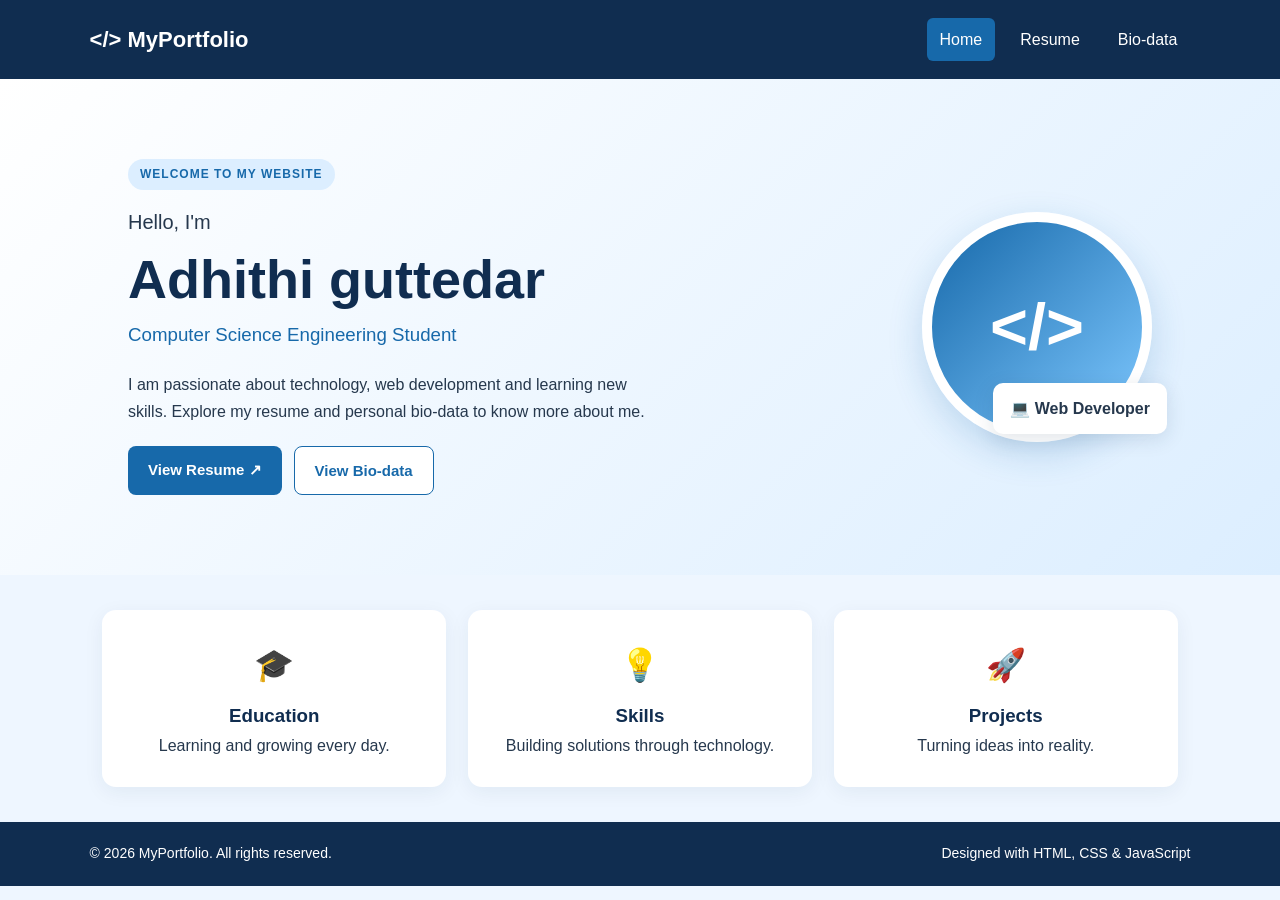
<file: index.html>
<!DOCTYPE html>
<html lang="en">
<head>
    <meta charset="UTF-8">
    <meta name="viewport" content="width=device-width, initial-scale=1.0">
    <title>My Portfolio | Home</title>
    <link rel="stylesheet" href="style.css">
    <script src="script.js" defer></script>
</head>
<body>

<header class="navbar">
    <a class="logo" href="index.html"> &lt;/&gt; MyPortfolio</a>
    <nav>
        <a class="active" href="index.html">Home</a>
        <a href="resume.html">Resume</a>
        <a href="biodata.html">Bio-data</a>
    </nav>
</header>

<main>
    <section class="hero">
        <div class="hero-text">
            <span class="tag">WELCOME TO MY WEBSITE</span>
            <p class="intro">Hello, I'm</p>
            <h1>Adhithi guttedar</h1>
            <h3>Computer Science Engineering Student</h3>

            <p class="description">
                I am passionate about technology, web development
                and learning new skills. Explore my resume and
                personal bio-data to know more about me.
            </p>

            <div class="buttons">
                <a class="btn primary" href="resume.html">View Resume ↗</a>
                <a class="btn secondary" href="biodata.html">View Bio-data</a>
            </div>
        </div>

        <div class="hero-image">
            <div class="circle">
                <span>&lt;/&gt;</span>
            </div>
            <div class="floating-card">💻 Web Developer</div>
        </div>
    </section>

    <section class="features">
        <article class="feature-card">
            <div class="feature-icon">🎓</div>
            <h3>Education</h3>
            <p>Learning and growing every day.</p>
        </article>

        <article class="feature-card">
            <div class="feature-icon">💡</div>
            <h3>Skills</h3>
            <p>Building solutions through technology.</p>
        </article>

        <article class="feature-card">
            <div class="feature-icon">🚀</div>
            <h3>Projects</h3>
            <p>Turning ideas into reality.</p>
        </article>
    </section>
</main>

<footer>
    <p>© <span class="year"></span> MyPortfolio. All rights reserved.</p>
    <p>Designed with HTML, CSS & JavaScript</p>
</footer>

</body>
</html>
</file>
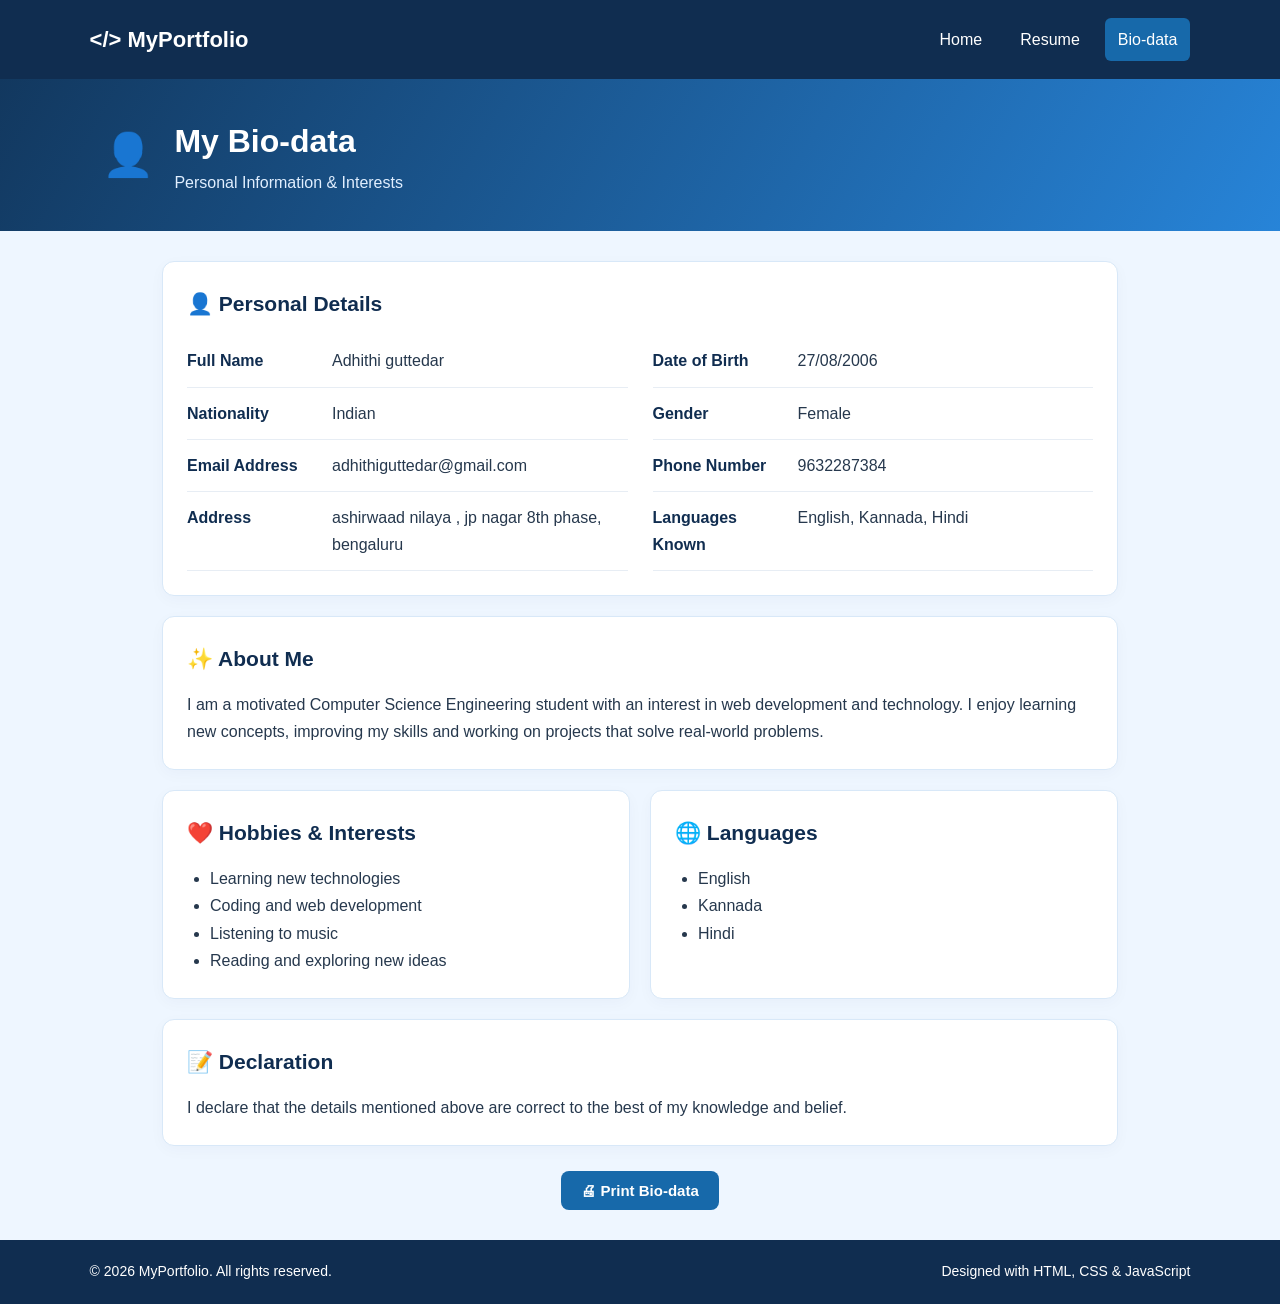
<file: biodata.html>
<!DOCTYPE html>
<html lang="en">
<head>
    <meta charset="UTF-8">
    <meta name="viewport" content="width=device-width, initial-scale=1.0">
    <title>My Bio-data | MyPortfolio</title>
    <link rel="stylesheet" href="style.css">
    <script src="script.js" defer></script>
</head>
<body>

<header class="navbar">
    <a class="logo" href="index.html">&lt;/&gt; MyPortfolio</a>
    <nav>
        <a href="index.html">Home</a>
        <a href="resume.html">Resume</a>
        <a class="active" href="biodata.html">Bio-data</a>
    </nav>
</header>

<section class="page-banner">
    <div class="banner-icon">👤</div>
    <div>
        <h1>My Bio-data</h1>
        <p>Personal Information & Interests</p>
    </div>
</section>

<main class="content">

    <section class="card">
        <h2>👤 Personal Details</h2>

        <div class="details">
            <div class="detail-row">
                <strong>Full Name</strong>
                <span>Adhithi guttedar</span>
            </div>
            <div class="detail-row">
                <strong>Date of Birth</strong>
                <span>27/08/2006</span>
            </div>
            <div class="detail-row">
                <strong>Nationality</strong>
                <span>Indian</span>
            </div>
            <div class="detail-row">
                <strong>Gender</strong>
                <span>Female</span>
            </div>
            <div class="detail-row">
                <strong>Email Address</strong>
                <span>adhithiguttedar@gmail.com</span>
            </div>
            <div class="detail-row">
                <strong>Phone Number</strong>
                <span>9632287384</span>
            </div>
            <div class="detail-row">
                <strong>Address</strong>
                <span>ashirwaad nilaya , jp nagar 8th phase, bengaluru</span>
            </div>
            <div class="detail-row">
                <strong>Languages Known</strong>
                <span>English, Kannada, Hindi</span>
            </div>
        </div>
    </section>

    <section class="card">
        <h2>✨ About Me</h2>
        <p>I am a motivated Computer Science Engineering student
        with an interest in web development and technology.
        I enjoy learning new concepts, improving my skills and
        working on projects that solve real-world problems.</p>
    </section>

    <div class="two-column">
        <section class="card">
            <h2>❤️ Hobbies & Interests</h2>
            <ul>
                <li>Learning new technologies</li>
                <li>Coding and web development</li>
                <li>Listening to music</li>
                <li>Reading and exploring new ideas</li>
            </ul>
        </section>

        <section class="card">
            <h2>🌐 Languages</h2>
            <ul>
                <li>English</li>
                <li>Kannada</li>
                <li>Hindi</li>
            </ul>
        </section>
    </div>

    <section class="card">
        <h2>📝 Declaration</h2>
        <p>I declare that the details mentioned above are correct
        to the best of my knowledge and belief.</p>
    </section>

    <div class="center">
        <button class="btn primary" onclick="window.print()">
            🖨 Print Bio-data
        </button>
    </div>

</main>

<footer>
    <p>© <span class="year"></span> MyPortfolio. All rights reserved.</p>
    <p>Designed with HTML, CSS & JavaScript</p>
</footer>

</body>
</html>
</file>
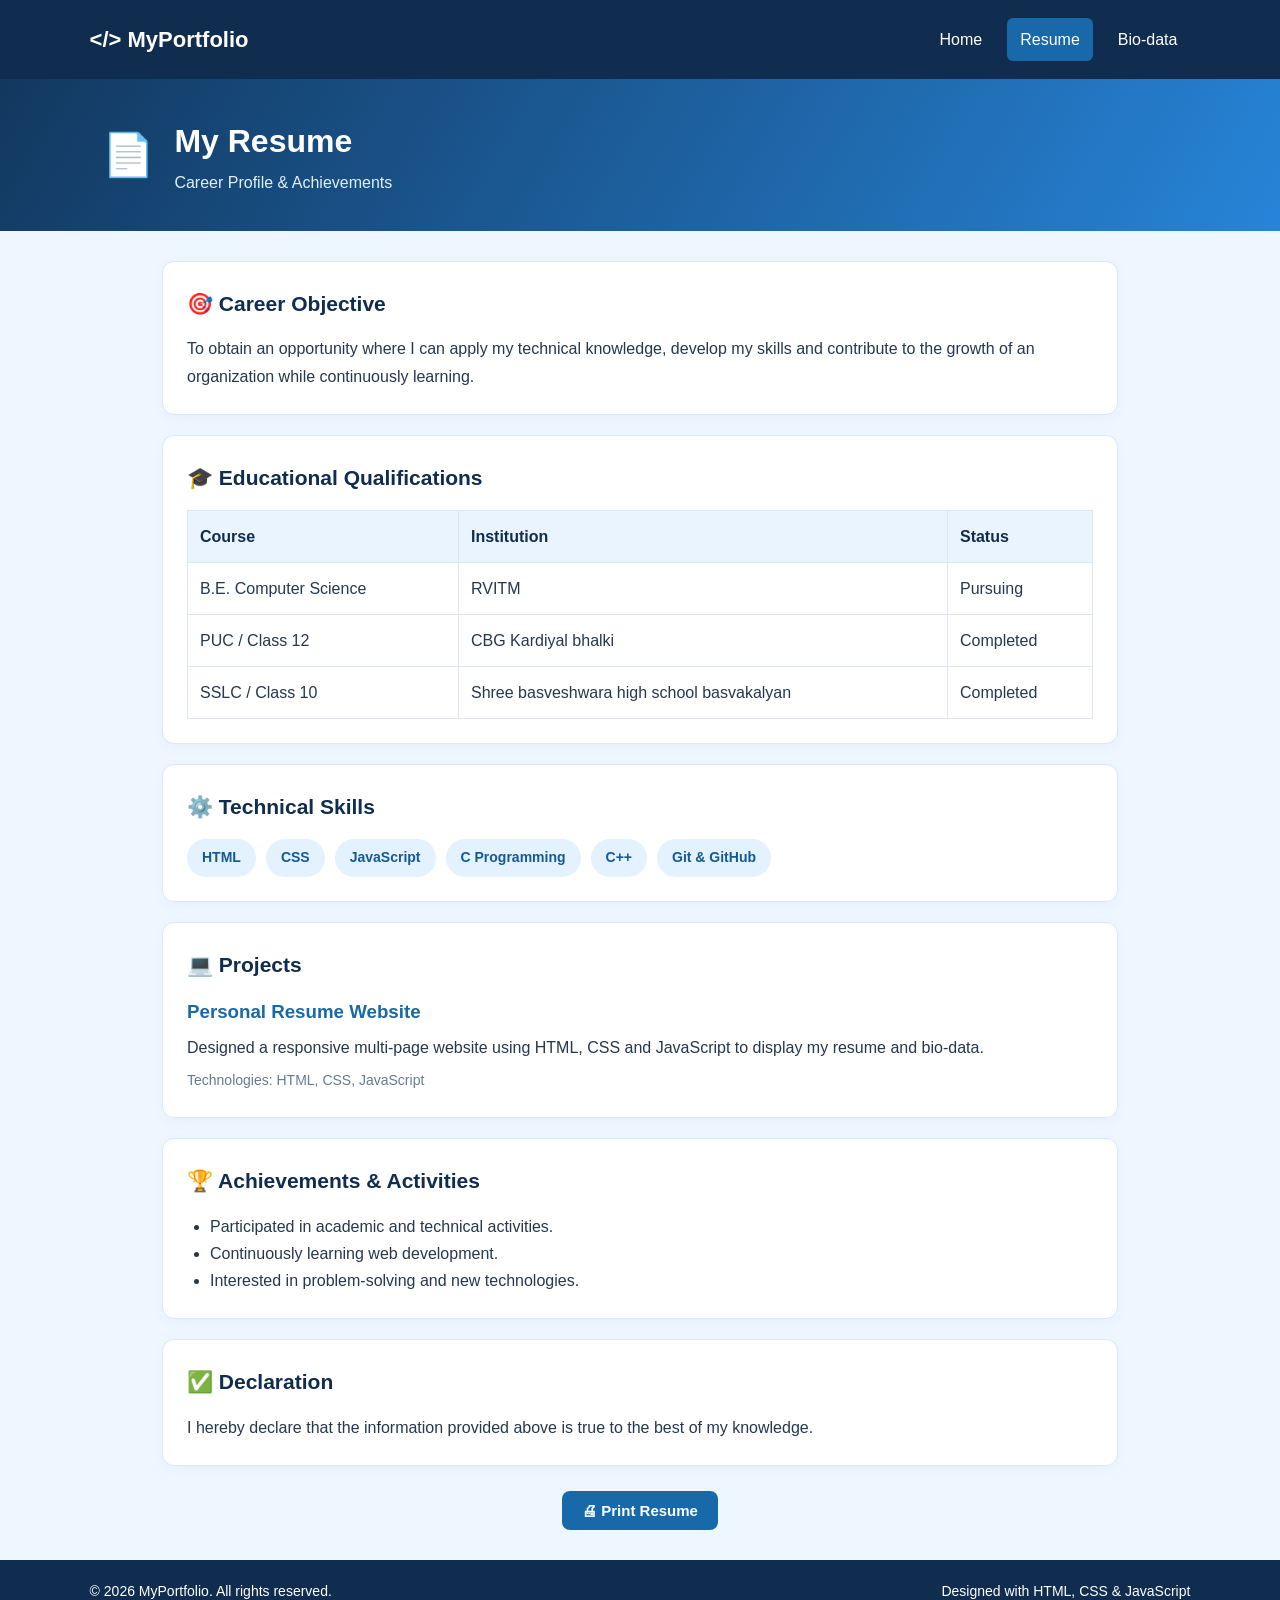
<file: resume.html>
<!DOCTYPE html>
<html lang="en">
<head>
    <meta charset="UTF-8">
    <meta name="viewport" content="width=device-width, initial-scale=1.0">
    <title>My Resume | MyPortfolio</title>
    <link rel="stylesheet" href="style.css">
    <script src="script.js" defer></script>
</head>
<body>

<header class="navbar">
    <a class="logo" href="index.html">&lt;/&gt; MyPortfolio</a>
    <nav>
        <a href="index.html">Home</a>
        <a class="active" href="resume.html">Resume</a>
        <a href="biodata.html">Bio-data</a>
    </nav>
</header>

<section class="page-banner">
    <div class="banner-icon">📄</div>
    <div>
        <h1>My Resume</h1>
        <p>Career Profile & Achievements</p>
    </div>
</section>

<main class="content">

    <section class="card">
        <h2>🎯 Career Objective</h2>
        <p>To obtain an opportunity where I can apply my technical
        knowledge, develop my skills and contribute to the growth
        of an organization while continuously learning.</p>
    </section>

    <section class="card">
        <h2>🎓 Educational Qualifications</h2>
        <div class="table-wrap">
            <table>
                <tr>
                    <th>Course</th>
                    <th>Institution</th>
                    <th>Status</th>
                </tr>
                <tr>
                    <td>B.E. Computer Science</td>
                    <td>RVITM</td>
                    <td>Pursuing</td>
                </tr>
                <tr>
                    <td>PUC / Class 12</td>
                    <td>CBG Kardiyal bhalki</td>
                    <td>Completed</td>
                </tr>
                <tr>
                    <td>SSLC / Class 10</td>
                    <td>Shree basveshwara high school basvakalyan</td>
                    <td>Completed</td>
                </tr>
            </table>
        </div>
    </section>

    <section class="card">
        <h2>⚙️ Technical Skills</h2>
        <div class="skills">
            <span>HTML</span>
            <span>CSS</span>
            <span>JavaScript</span>
            <span>C Programming</span>
            <span>C++</span>
            <span>Git & GitHub</span>
        </div>
    </section>

    <section class="card">
        <h2>💻 Projects</h2>
        <h3>Personal Resume Website</h3>
        <p>Designed a responsive multi-page website using HTML,
        CSS and JavaScript to display my resume and bio-data.</p>
        <p class="muted">Technologies: HTML, CSS, JavaScript</p>
    </section>

    <section class="card">
        <h2>🏆 Achievements & Activities</h2>
        <ul>
            <li>Participated in academic and technical activities.</li>
            <li>Continuously learning web development.</li>
            <li>Interested in problem-solving and new technologies.</li>
        </ul>
    </section>

    <section class="card">
        <h2>✅ Declaration</h2>
        <p>I hereby declare that the information provided above
        is true to the best of my knowledge.</p>
    </section>

    <div class="center">
        <button class="btn primary" onclick="window.print()">
            🖨 Print Resume
        </button>
    </div>

</main>

<footer>
    <p>© <span class="year"></span> MyPortfolio. All rights reserved.</p>
    <p>Designed with HTML, CSS & JavaScript</p>
</footer>

</body>
</html>
</file>
<file: style.css>
:root {
    --primary: #1769aa;
    --dark: #102d50;
    --light: #eef6ff;
    --accent: #dceeff;
    --text: #26384d;
    --white: #ffffff;
}

* {
    margin: 0;
    padding: 0;
    box-sizing: border-box;
}

body {
    font-family: "Segoe UI", Arial, sans-serif;
    background: var(--light);
    color: var(--text);
    line-height: 1.7;
}

a {
    text-decoration: none;
}

/* Navigation bar */

.navbar {
    background: var(--dark);
    color: white;
    padding: 18px 7%;
    display: flex;
    justify-content: space-between;
    align-items: center;
    flex-wrap: wrap;
    gap: 15px;
}

.logo {
    color: white;
    font-size: 22px;
    font-weight: bold;
}

.navbar nav {
    display: flex;
    gap: 12px;
    flex-wrap: wrap;
}

.navbar nav a {
    color: white;
    padding: 8px 13px;
    border-radius: 6px;
    transition: 0.3s;
}

.navbar nav a:hover,
.navbar nav a.active {
    background: var(--primary);
}

/* Home page */

.hero {
    display: flex;
    align-items: center;
    justify-content: space-between;
    gap: 40px;
    padding: 80px 10%;
    background: linear-gradient(135deg, #ffffff, #dceeff);
    min-height: 400px;
}

.hero-text {
    max-width: 580px;
}

.tag {
    display: inline-block;
    background: var(--accent);
    color: var(--primary);
    padding: 5px 12px;
    border-radius: 20px;
    font-size: 12px;
    font-weight: bold;
    letter-spacing: 1px;
}

.intro {
    margin-top: 15px;
    font-size: 20px;
}

.hero h1 {
    font-size: clamp(36px, 5vw, 54px);
    color: var(--dark);
    line-height: 1.2;
    margin: 8px 0;
}

.hero h3 {
    color: var(--primary);
    font-weight: 500;
}

.description {
    margin: 20px 0;
    max-width: 520px;
}

.buttons {
    display: flex;
    gap: 12px;
    flex-wrap: wrap;
    margin-top: 20px;
}

.btn {
    display: inline-block;
    padding: 11px 20px;
    border: none;
    border-radius: 8px;
    cursor: pointer;
    font-size: 15px;
    font-weight: 600;
    transition: 0.3s;
}

.primary {
    background: var(--primary);
    color: white;
}

.primary:hover {
    background: var(--dark);
    transform: translateY(-2px);
}

.secondary {
    border: 1px solid var(--primary);
    color: var(--primary);
    background: white;
}

.secondary:hover {
    background: var(--accent);
}

.hero-image {
    position: relative;
    min-width: 220px;
    display: flex;
    justify-content: center;
    align-items: center;
}

.circle {
    width: 230px;
    height: 230px;
    border-radius: 50%;
    background: linear-gradient(135deg, #1769aa, #7ec8ff);
    display: grid;
    place-items: center;
    border: 10px solid white;
    box-shadow: 0 12px 35px #1769aa33;
}

.circle span {
    color: white;
    font-size: 65px;
    font-weight: bold;
}

.floating-card {
    position: absolute;
    bottom: 8px;
    right: -15px;
    background: white;
    padding: 12px 17px;
    border-radius: 10px;
    box-shadow: 0 5px 20px #102d5020;
    font-weight: bold;
}

/* Feature cards */

.features {
    display: grid;
    grid-template-columns: repeat(3, 1fr);
    gap: 22px;
    padding: 35px 8%;
}

.feature-card {
    background: white;
    padding: 28px 18px;
    text-align: center;
    border-radius: 14px;
    box-shadow: 0 5px 20px #102d5010;
    transition: 0.3s;
}

.feature-card:hover {
    transform: translateY(-6px);
    box-shadow: 0 10px 25px #1769aa20;
}

.feature-icon {
    font-size: 32px;
    margin-bottom: 8px;
}

.feature-card h3 {
    color: var(--dark);
}

/* Inner page banner */

.page-banner {
    background: linear-gradient(120deg, #12385f, #2784d8);
    color: white;
    padding: 35px 8%;
    display: flex;
    align-items: center;
    gap: 20px;
}

.page-banner h1 {
    font-size: 32px;
}

.page-banner p {
    color: #e1efff;
}

.banner-icon {
    font-size: 42px;
}

/* Content cards */

.content {
    max-width: 1000px;
    margin: 30px auto;
    padding: 0 22px;
}

.card {
    background: white;
    border: 1px solid #d8e8f8;
    border-radius: 12px;
    padding: 24px;
    margin-bottom: 20px;
    box-shadow: 0 4px 15px #102d5008;
}

.card h2 {
    color: var(--dark);
    font-size: 21px;
    margin-bottom: 14px;
}

.card h3 {
    color: var(--primary);
    margin-bottom: 6px;
}

.card ul {
    padding-left: 23px;
}

.muted {
    color: #657b91;
    font-size: 14px;
    margin-top: 8px;
}

/* Education table */

.table-wrap {
    overflow-x: auto;
}

table {
    width: 100%;
    border-collapse: collapse;
}

th, td {
    padding: 12px;
    border: 1px solid #dce7f2;
    text-align: left;
}

th {
    background: #eaf4ff;
    color: var(--dark);
}

tr:hover td {
    background: #f6faff;
}

/* Skill labels */

.skills {
    display: flex;
    flex-wrap: wrap;
    gap: 10px;
}

.skills span {
    background: #e4f1ff;
    color: #145a96;
    border-radius: 20px;
    padding: 7px 15px;
    font-size: 14px;
    font-weight: 600;
}

/* Bio-data */

.details {
    display: grid;
    grid-template-columns: 1fr 1fr;
    gap: 0 25px;
}

.detail-row {
    display: grid;
    grid-template-columns: 135px 1fr;
    gap: 10px;
    padding: 12px 0;
    border-bottom: 1px solid #e7edf4;
    overflow-wrap: anywhere;
}

.detail-row strong {
    color: var(--dark);
}

.two-column {
    display: grid;
    grid-template-columns: 1fr 1fr;
    gap: 20px;
}

.center {
    text-align: center;
    margin: 25px 0;
}

/* Footer */

footer {
    background: var(--dark);
    color: white;
    padding: 20px 7%;
    display: flex;
    justify-content: space-between;
    gap: 10px;
    flex-wrap: wrap;
    font-size: 14px;
}

/* Responsive design */

@media (max-width: 700px) {
    .navbar {
        justify-content: center;
        text-align: center;
    }

    .navbar nav {
        justify-content: center;
    }

    .hero {
        flex-direction: column;
        text-align: center;
        padding: 45px 7%;
    }

    .buttons {
        justify-content: center;
    }

    .hero-image {
        margin: 20px 0;
    }

    .floating-card {
        right: -5px;
    }

    .features {
        grid-template-columns: 1fr;
    }

    .details,
    .two-column {
        grid-template-columns: 1fr;
    }

    .page-banner h1 {
        font-size: 26px;
    }

    .content {
        padding: 0 12px;
    }

    .card {
        padding: 17px;
    }

    footer {
        justify-content: center;
        text-align: center;
    }
}

/* Print-friendly resume */

@media print {
    .navbar,
    footer,
    .center {
        display: none;
    }

    body {
        background: white;
        color: black;
    }

    .content {
        max-width: 100%;
        margin: 0;
        padding: 0;
    }

    .card {
        box-shadow: none;
        border: 1px solid #ccc;
        break-inside: avoid;
    }

    .page-banner {
        background: white;
        color: black;
        padding: 15px 0;
    }

    .page-banner p {
        color: black;
    }
}
</file>
